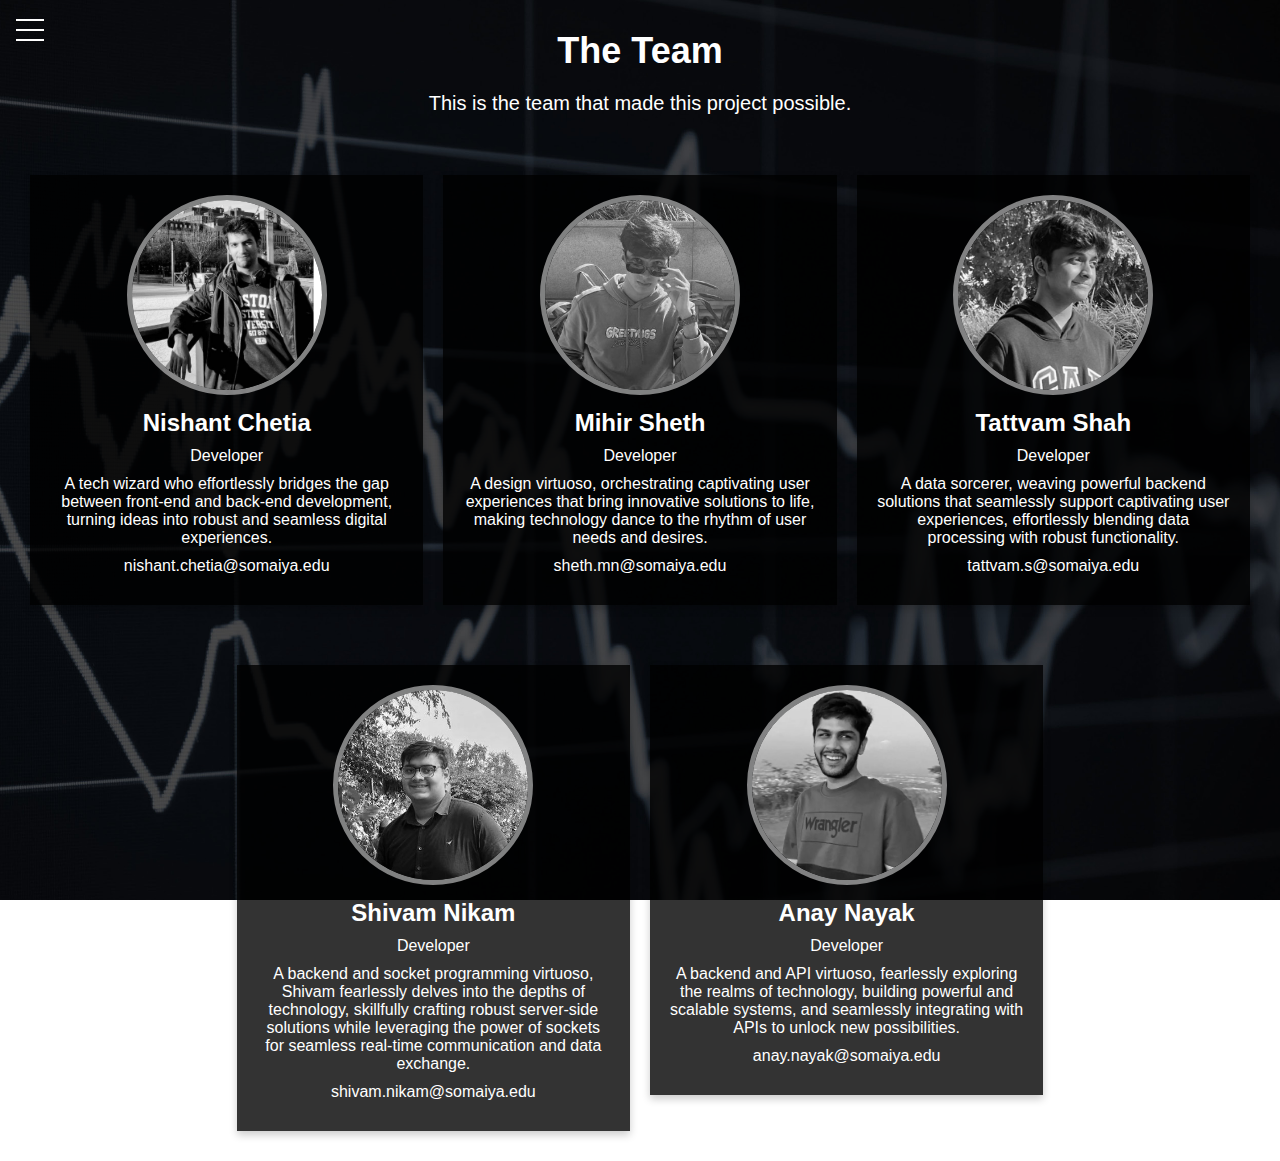
<file: templates/team.html>
<!DOCTYPE html>
<html>
  <head>
    <title>Our Team</title>
    <link rel="icon" type="image/x-icon" href="../static/assets/favicon.ico" />
    <link rel="stylesheet" href="../static/css/welcome.css" />
    <meta name="viewport" content="width=device-width, initial-scale=1" />
    <style>
      html {
        box-sizing: border-box;
      }

      *,
      *:before,
      *:after {
        box-sizing: inherit;
      }

      body {
        margin: 0;
        padding: 0;
        font-family: Arial, sans-serif;
        background: url("../static/assets/team-bg.jpg") center center fixed;
        background-size: cover;
        color: #ffffff; /* White text color */
      }

      .row {
        display: flex;
        justify-content: center;
        align-items: flex-start;
        flex-wrap: wrap;
        padding: 20px;
      }

      .column {
        flex-basis: 33.33%;
        padding: 10px;
        text-align: center;
      }

      .card {
        background-color: rgba(0, 0, 0, 0.8);
        box-shadow: 0 4px 8px 0 rgba(0, 0, 0, 0.2);
        padding: 20px;
        color: #ffffff; /* White text color */
      }

      .card img {
        width: 200px;
        height: 200px;
        object-fit: cover;
        object-position: center center;
        border-radius: 50%;
        border: 5px solid rgba(255, 255, 255, 0.5);
        filter: grayscale(100%);
        transition: filter 0.3s ease-in-out;
      }

      .card img:hover {
        filter: grayscale(0%);
      }

      .card h2 {
        margin-top: 10px;
        font-size: 24px;
        color: #ffffff; /* White text color */
      }

      .card p {
        margin: 10px 0;
        font-size: 16px;
      }

      .team-heading {
        text-align: center;
        font-size: 36px;
        margin-top: 20px;
        color: white; /* Dark text color */
        padding: 10px;
      }

      .team-description {
        text-align: center;
        font-size: 20px;
        margin-bottom: 20px;
        color: white; /* Black text color */
        padding: 10px;
      }
    </style>
  </head>
  <body>
    <div class="menu-wrap">
      <input type="checkbox" class="toggler" />
      <div class="hamburger"><div></div></div>
      <div class="menu">
        <div>
          <div>
            <ul>
              <li><a href="/">Home</a></li>
              <li><a href="/about">Our Team</a></li>
              <!-- <li><a href="#">Services</a></li>
              <li><a href="#">Contact</a></li> -->
            </ul>
          </div>
        </div>
      </div>
    </div>
    <h1 class="team-heading">The Team</h1>
    <p class="team-description">
      This is the team that made this project possible.
    </p>
    <div class="row">
      <div class="column">
        <div class="card">
          <img src="../static/assets/profile/nish.png" alt="Nishant" />
          <h2>Nishant Chetia</h2>
          <p>Developer</p>
          <p>
            A tech wizard who effortlessly bridges the gap between front-end and
            back-end development, turning ideas into robust and seamless digital
            experiences.
          </p>
          <p>nishant.chetia@somaiya.edu</p>
        </div>
      </div>

      <div class="column">
        <div class="card">
          <img src="../static/assets/profile/mihir.png" alt="Mihir" />
          <h2>Mihir Sheth</h2>
          <p>Developer</p>
          <p>
            A design virtuoso, orchestrating captivating user experiences that
            bring innovative solutions to life, making technology dance to the
            rhythm of user needs and desires.
          </p>
          <p>sheth.mn@somaiya.edu</p>
        </div>
      </div>

      <div class="column">
        <div class="card">
          <img src="../static/assets/profile/image.png" alt="Tattvam" />
          <h2>Tattvam Shah</h2>
          <p>Developer</p>
          <p>
            A data sorcerer, weaving powerful backend solutions that seamlessly
            support captivating user experiences, effortlessly blending data
            processing with robust functionality.
          </p>
          <p>tattvam.s@somaiya.edu</p>
        </div>
      </div>
    </div>

    <div class="row">
      <div class="column">
        <div class="card">
          <img src="../static/assets/profile/shivam.jpg" alt="Shivam" />
          <h2>Shivam Nikam</h2>
          <p>Developer</p>
          <p>
            A backend and socket programming virtuoso, Shivam fearlessly delves
            into the depths of technology, skillfully crafting robust
            server-side solutions while leveraging the power of sockets for
            seamless real-time communication and data exchange.
          </p>
          <p>shivam.nikam@somaiya.edu</p>
        </div>
      </div>

      <div class="column">
        <div class="card">
          <img src="../static/assets/profile/anay.png" alt="Anay" />
          <h2>Anay Nayak</h2>
          <p>Developer</p>
          <p>
            A backend and API virtuoso, fearlessly exploring the realms of
            technology, building powerful and scalable systems, and seamlessly
            integrating with APIs to unlock new possibilities.
          </p>
          <p>anay.nayak@somaiya.edu</p>
        </div>
      </div>
    </div>
  </body>
</html>
</file>
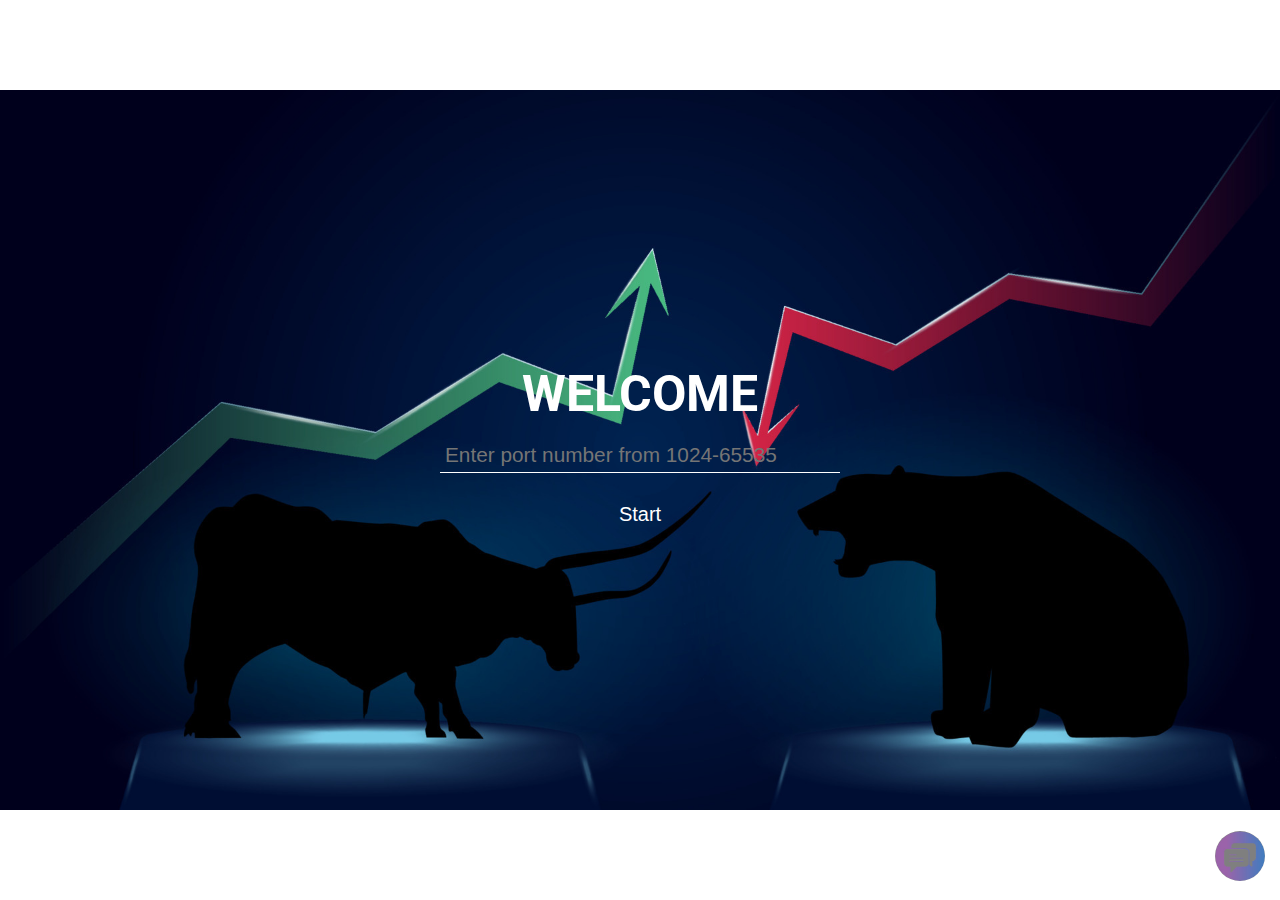
<file: templates/welcome.html>
<!DOCTYPE html>
<html lang="en">
  <head>
    <meta charset="UTF-8" />
    <meta name="viewport" content="width=device-width, initial-scale=1.0" />
    <meta http-equiv="X-UA-Compatible" content="ie=edge" />
    <link
      rel="stylesheet"
      href="https://fonts.googleapis.com/css?family=Roboto"
    />
    <link rel="stylesheet" href="../static/css/welcome.css" />
    <title>OptionWeiss</title>
    <link rel="icon" type="image/x-icon" href="../static/assets/favicon.ico" />
  </head>
  <body>
    <div class="menu-wrap">
      <input type="checkbox" class="toggler" />
      <div class="hamburger"><div></div></div>
      <div class="menu">
        <div>
          <div>
            <ul>
              <li><a href="/">Home</a></li>
              <li><a href="/about">Our Team</a></li>
              <!-- <li><a href="#">Services</a></li>
              <li><a href="#">Contact</a></li> -->
            </ul>
          </div>
        </div>
      </div>
    </div>

    <div class="port-container">
      <h1>WELCOME</h1>
      <form class="port-no" action="/home" method="post">
        <input
          type="text"
          name="port"
          placeholder="Enter port number from 1024-65535"
          pattern="102[4-9]|10[3-9][0-9]|1[1-9][0-9]{2}|[2-5][0-9]{3}|6[0-4][0-9]{2}|65[0-4][0-9]|655[0-3][0-5]"
          required
        />
        <button type="submit">Start</button>
      </form>
    </div>
    <div style="position: fixed; bottom: 15px; right: 15px; z-index: 999">
      <iframe
        src="https://console.dialogflow.com/api-client/demo/embedded/c6f0f2ec-35b6-441a-9dbc-9178a37e4294"
        id="dialogFrame"
        allow="microphone;"
        width="350"
        height="430"
        style="display: none; opacity: 0.9"
      >
      </iframe>
      <button class="dialog-button" onclick="toggleIframe()"></button>
    </div>
    <script>
      function toggleIframe() {
        var iframe = document.getElementById("dialogFrame")
        iframe.style.display =
          iframe.style.display === "none" ? "block" : "none"
      }
    </script>
  </body>
</html>
</file>
<file: static/css/welcome.css>
/* CORE STYLES */
:root {
  --primary-color: rgba(13, 110, 139, 0.75);
  --overlay-color: rgba(24, 39, 51, 0.85);
  --menu-speed: 0.75s;
}

* {
  margin: 0;
  padding: 0;
  box-sizing: border-box;
}

body {
  font-family: "Roboto", sans-serif;
  background: url("../assets/background.jpg") no-repeat center center/cover;
  background-size: 100%;
  background-repeat: no-repeat;
  background-attachment: fixed;
}

.logo {
  width: 100px;
  margin-left: auto;
  margin-right: auto;
  margin-top: 7px;
  display: block;
}

.port-container {
  height: 100vh;
  display: flex;
  align-items: center;
  justify-content: center;
  flex-direction: column;
}

.port-container h1 {
  color: white;
  font-size: 50px;
}

.port-no {
  display: flex;
  flex-direction: column;
  align-items: center;
  justify-content: center;
}

.port-no input {
  font-size: 1.3rem;
  background: transparent;
  border: none;
  border-bottom: 1px solid white;
  color: white;
  padding: 5px;
  margin-top: 15px;
  width: 400px;
}

input:-webkit-autofill,
input:-webkit-autofill:hover,
input:-webkit-autofill:focus,
input:-webkit-autofill:active {
  transition: background-color 5000s ease-in-out 0s;
  -webkit-text-fill-color: #fff !important;
}

.port-no input:focus {
  outline: none;
}

.port-no button {
  border: none;
  border-radius: 10px;
  padding: 10px 30px;
  margin-top: 20px;
  color: #fff;
  font-size: 20px;
  text-decoration: none;
  background-color: transparent;
  cursor: pointer;
}

.port-no button:hover {
  color: rgb(1, 223, 239);
  background-color: rgb(13, 21, 27);
}

.btn {
  display: inline-block;
  border: none;
  border-radius: 10px;
  color: #fff;
  padding: 0.75rem 1.5rem;
  margin-top: 1rem;
  transition: opacity 1s ease-in-out;
  text-decoration: none;
}

.btn:hover {
  color: rgb(1, 223, 239);
  background-color: rgb(13, 21, 27);
}

/* MENU STYLES */
.menu-wrap {
  position: fixed;
  top: 0;
  left: 0;
  z-index: 1;
}

.menu-wrap .toggler {
  position: absolute;
  top: 0;
  left: 0;
  z-index: 2;
  cursor: pointer;
  width: 50px;
  height: 50px;
  opacity: 0;
}

.menu-wrap .hamburger {
  position: absolute;
  top: 0;
  left: 0;
  z-index: 1;
  width: 60px;
  height: 60px;
  padding: 1rem;
  /* background: var(--primary-color); */
  display: flex;
  align-items: center;
  justify-content: center;
}

/* Hamburger Line */
.menu-wrap .hamburger > div {
  position: relative;
  flex: none;
  width: 100%;
  height: 2px;
  background: #fff;
  display: flex;
  align-items: center;
  justify-content: center;
  transition: all 0.4s ease;
}

/* Hamburger Lines - Top & Bottom */
.menu-wrap .hamburger > div::before,
.menu-wrap .hamburger > div::after {
  content: "";
  position: absolute;
  z-index: 1;
  top: -10px;
  width: 100%;
  height: 2px;
  background: inherit;
}

/* Moves Line Down */
.menu-wrap .hamburger > div::after {
  top: 10px;
}

/* Toggler Animation */
.menu-wrap .toggler:checked + .hamburger > div {
  transform: rotate(135deg);
}

/* Turns Lines Into X */
.menu-wrap .toggler:checked + .hamburger > div:before,
.menu-wrap .toggler:checked + .hamburger > div:after {
  top: 0;
  transform: rotate(90deg);
}

/* Rotate On Hover When Checked */
.menu-wrap .toggler:checked:hover + .hamburger > div {
  transform: rotate(225deg);
}

/* Show Menu */
.menu-wrap .toggler:checked ~ .menu {
  visibility: visible;
}

.menu-wrap .toggler:checked ~ .menu > div {
  transform: scale(1);
  transition-duration: var(--menu-speed);
}

.menu-wrap .toggler:checked ~ .menu > div > div {
  opacity: 1;
  transition: opacity 0.4s ease 0.4s;
}

.menu-wrap .menu {
  position: fixed;
  top: 0;
  left: 0;
  width: 100%;
  height: 100%;
  visibility: hidden;
  overflow: hidden;
  display: flex;
  align-items: center;
  justify-content: center;
}

.menu-wrap .menu > div {
  background: var(--overlay-color);
  border-radius: 50%;
  width: 200vw;
  height: 200vw;
  display: flex;
  flex: none;
  align-items: center;
  justify-content: center;
  transform: scale(0);
  transition: all 0.4s ease;
}

.menu-wrap .menu > div > div {
  text-align: center;
  max-width: 90vw;
  max-height: 100vh;
  opacity: 0;
  transition: opacity 0.4s ease;
}

.menu-wrap .menu > div > div > ul > li {
  list-style: none;
  color: #fff;
  font-size: 1.5rem;
  padding: 1rem;
}

.menu-wrap .menu > div > div > ul > li > a {
  color: inherit;
  text-decoration: none;
  transition: color 0.4s ease;
  padding: 14px 16px;
}

.menu-wrap .menu > div > div > ul > li > a:hover {
  color: rgb(1, 223, 239);
}

.dialog-button {
  width: 50px;
  height: 50px;
  border-radius: 50%;
  border: none;
  background: url("../assets/question-icon.png") no-repeat center/cover;
  background-color: rgba(0, 0, 0, 0.5);
  cursor: pointer;
}
</file>
